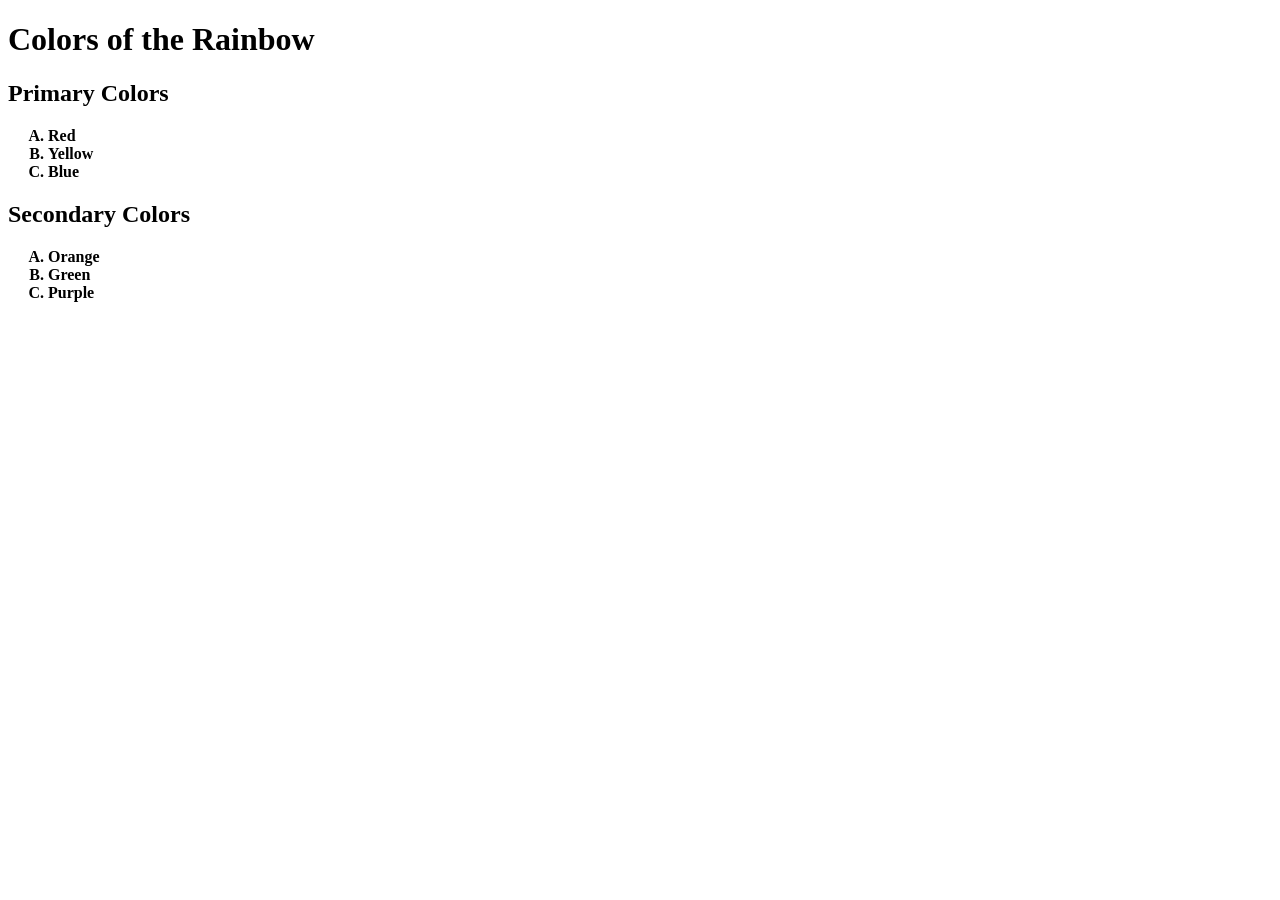
<file: week-3/rainbow-guidedpractice.html>
<!DOCTYPE html>
<html lang="en">
<head>
    <meta charset="UTF-8">
    <meta name="viewport" content="width=device-width, initial-scale=1.0">
    <title>Colors of the Rainbow</title>
</head>
<body>
    <h1>Colors of the Rainbow</h1>
    <section>
        <h2>Primary Colors</h1>
        <ol type="A" style="font-weight: bold;">
            <li>Red</li>
            <li>Yellow</li>
            <li>Blue</li>
        </ol>

        <h2>Secondary Colors</h1>
        <ol type="A" style="font-weight: bold;">
            <li>Orange</li>
            <li>Green</li>
            <li>Purple</li>
        </ol>
    </section>

    
</body>
</html>
</file>
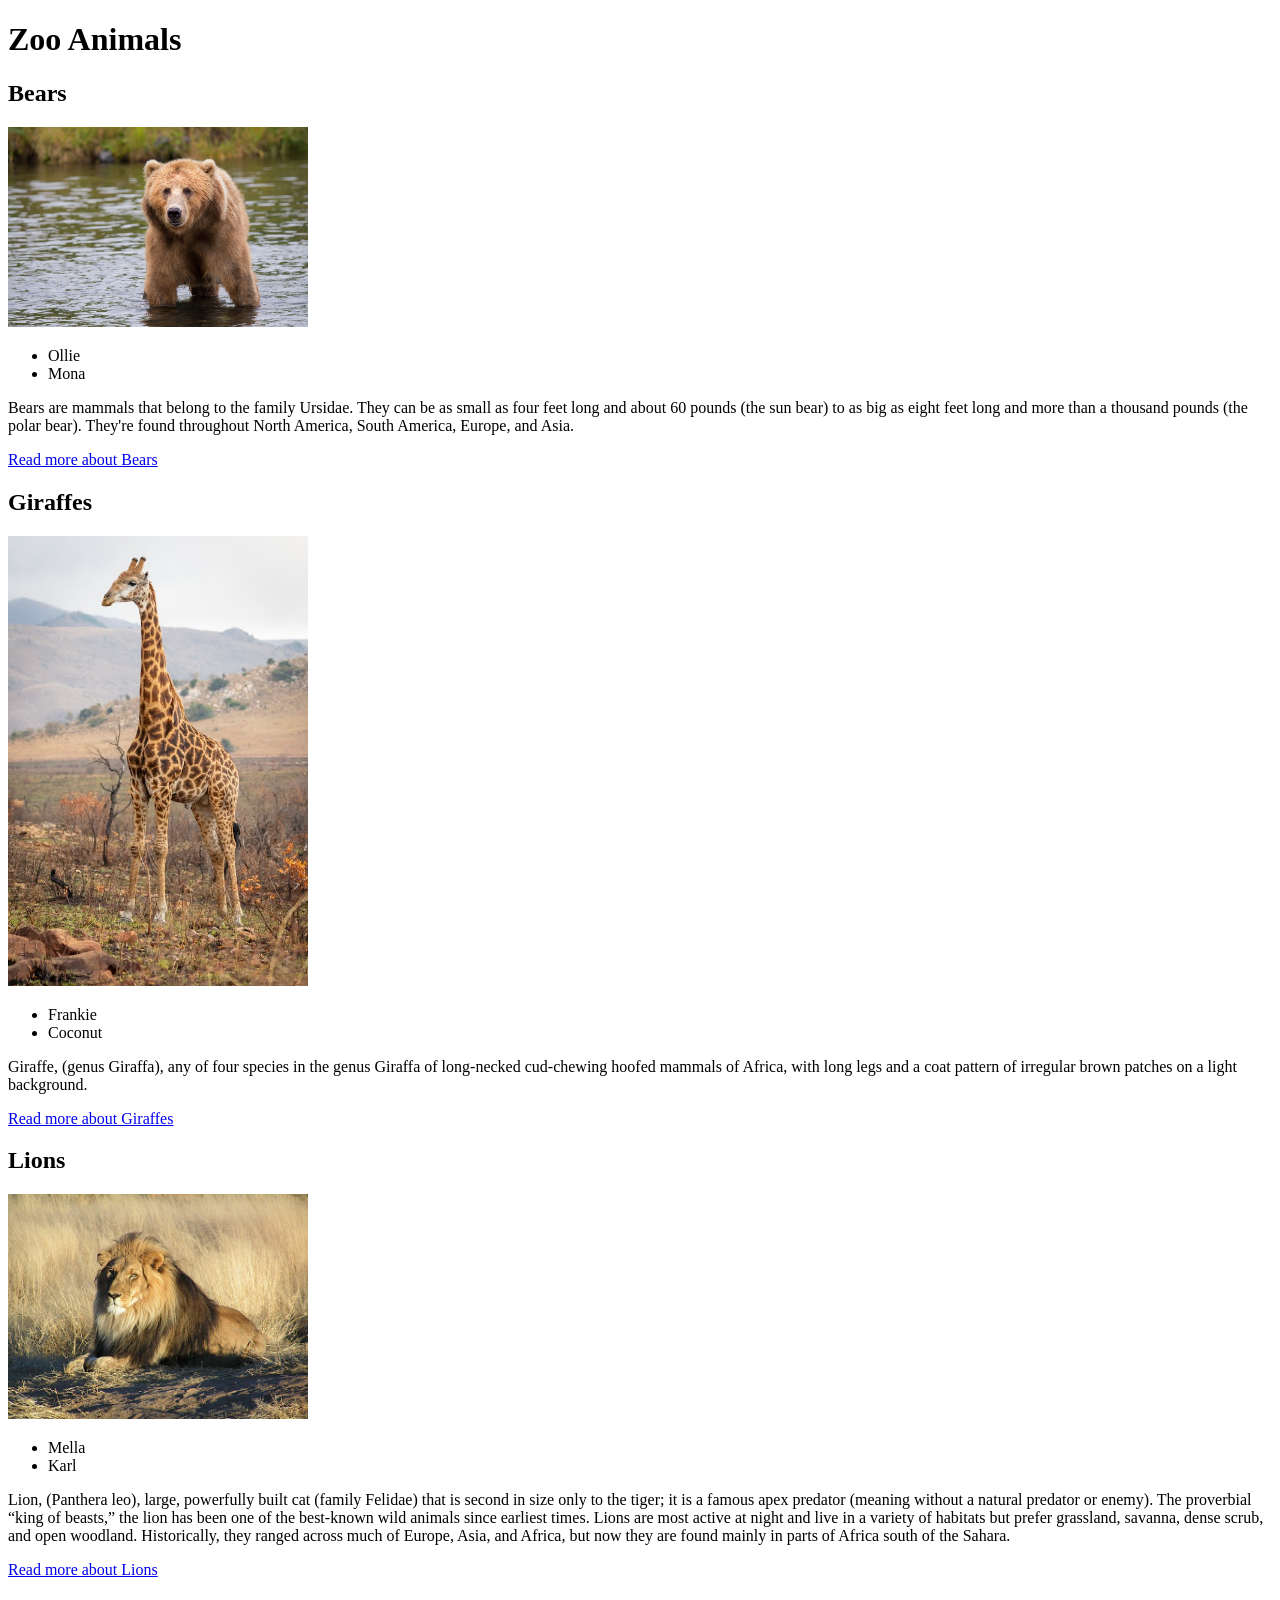
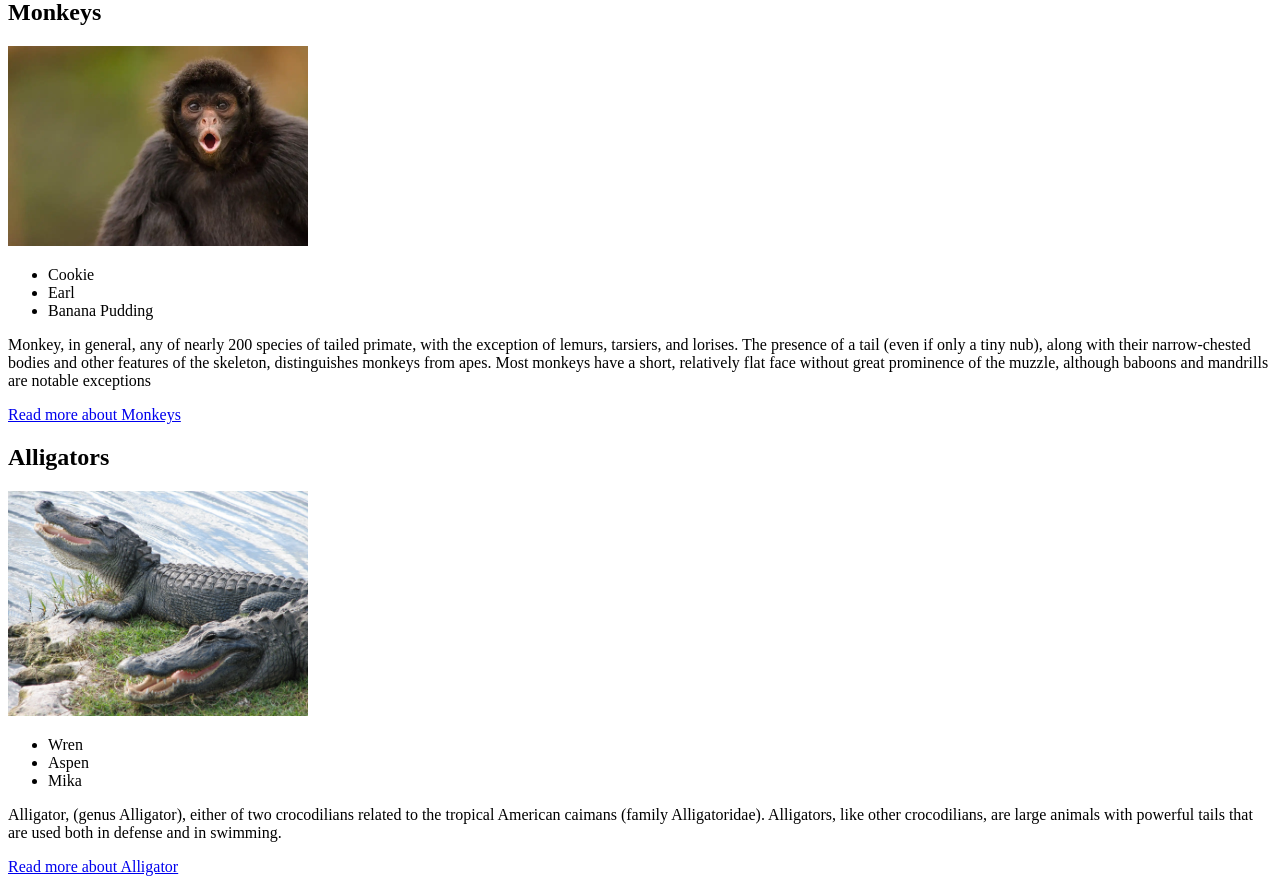
<file: week-2/workshop-zoo/workshop-zoopage.html>
<!DOCTYPE html>
<html lang="en">

<head>
    <meta charset="UTF-8">
    <meta name="viewport" content="width=device-width, initial-scale=1.0">
    <title>Zoo Animals</title>
</head>

<body>
    <!--header of the page-->
    <header>
        <h1>Zoo Animals</h1>
    </header>
    
    <!--the rest of content-->
    <article>
        <h2>Bears</h2>
        <img style ="width:300px" src="assets/bears.jpg">
        <ul>
            <li>Ollie</li>
            <li>Mona</li>
        </ul>
        <p>Bears are mammals that belong to the family Ursidae. They can be as small as four feet long and about 60 pounds (the sun bear) to as big as eight feet long and more than a thousand pounds (the polar bear). They're found throughout North America, South America, Europe, and Asia.</p>
        <a href="https://www.britannica.com/animal/bear">Read more about Bears</a>

        <h2>Giraffes</h2>
        <img style ="width:300px" src="assets/giraffe.jpeg">
        <ul>
            <li>Frankie</li>
            <li>Coconut</li>
        </ul>
        <p>Giraffe, (genus Giraffa), any of four species in the genus Giraffa of long-necked cud-chewing hoofed mammals of Africa, with long legs and a coat pattern of irregular brown patches on a light background.</p>
        <a href="https://www.britannica.com/animal/giraffe">Read more about Giraffes</a>
        
        <h2>Lions</h2>
        <img style ="width:300px" src="assets/lions.jpeg">
        <ul>
            <li>Mella</li>
            <li>Karl</li>
        </ul>
        <p>Lion, (Panthera leo), large, powerfully built cat (family Felidae) that is second in size only to the tiger; it is a famous apex predator (meaning without a natural predator or enemy). The proverbial “king of beasts,” the lion has been one of the best-known wild animals since earliest times. Lions are most active at night and live in a variety of habitats but prefer grassland, savanna, dense scrub, and open woodland. Historically, they ranged across much of Europe, Asia, and Africa, but now they are found mainly in parts of Africa south of the Sahara. </p>
        <a href="https://www.britannica.com/animal/lion">Read more about Lions</a>
        
        <h2>Monkeys</h2>
        <img style ="width:300px" src="assets/monkey.webp">
        <ul>
            <li>Cookie</li>
            <li>Earl</li>
            <li>Banana Pudding</li>
        </ul>
        <p>Monkey, in general, any of nearly 200 species of tailed primate, with the exception of lemurs, tarsiers, and lorises. The presence of a tail (even if only a tiny nub), along with their narrow-chested bodies and other features of the skeleton, distinguishes monkeys from apes. Most monkeys have a short, relatively flat face without great prominence of the muzzle, although baboons and mandrills are notable exceptions</p>
        <a href="https://www.britannica.com/animal/monkey">Read more about Monkeys</a>

        <h2>Alligators</h2>
        <img style ="width:300px" src="assets/alligators.jpeg">
        <ul>
            <li>Wren</li>
            <li>Aspen</li>
            <li>Mika</li>
        </ul>
        <p>Alligator, (genus Alligator), either of two crocodilians related to the tropical American caimans (family Alligatoridae). Alligators, like other crocodilians, are large animals with powerful tails that are used both in defense and in swimming.</p>
        <a href="https://www.britannica.com/animal/alligator">Read more about Alligator</a>

    </article>
   
</body>
</html>
</file>
